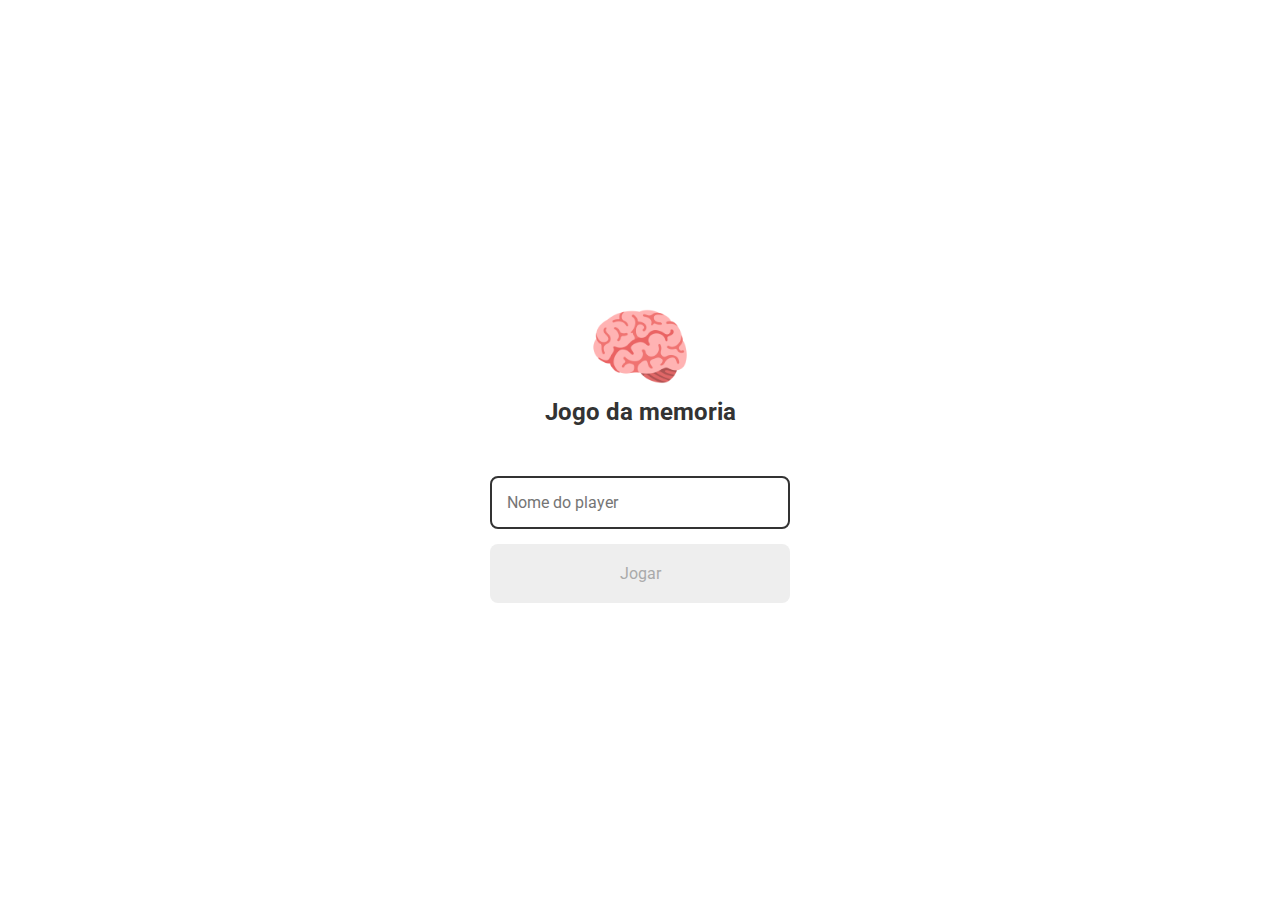
<file: html/index.html>
<!DOCTYPE html>
<html lang="pt-br">
<head>
    <meta charset="UTF-8">
    <meta name="viewport" content="width=device-width, initial-scale=1.0">
    <link rel="stylesheet" href="../css/style.css">
    
    <title>Document</title>
</head>
<body>
    
    <form class="login-form" action="">

        <div class="login_header">
            <img src="../img/brain.png" alt="icone de cerebro">
            <h1>Jogo da memoria</h1>
        </div>

        <input type="text" placeholder="Nome do player" class="login_input">
        <button type="submit" class="botao_login" disabled>Jogar</button>

    </form>

    <script src="../javascript/controll.js"></script>
</body>
</html>
</file>
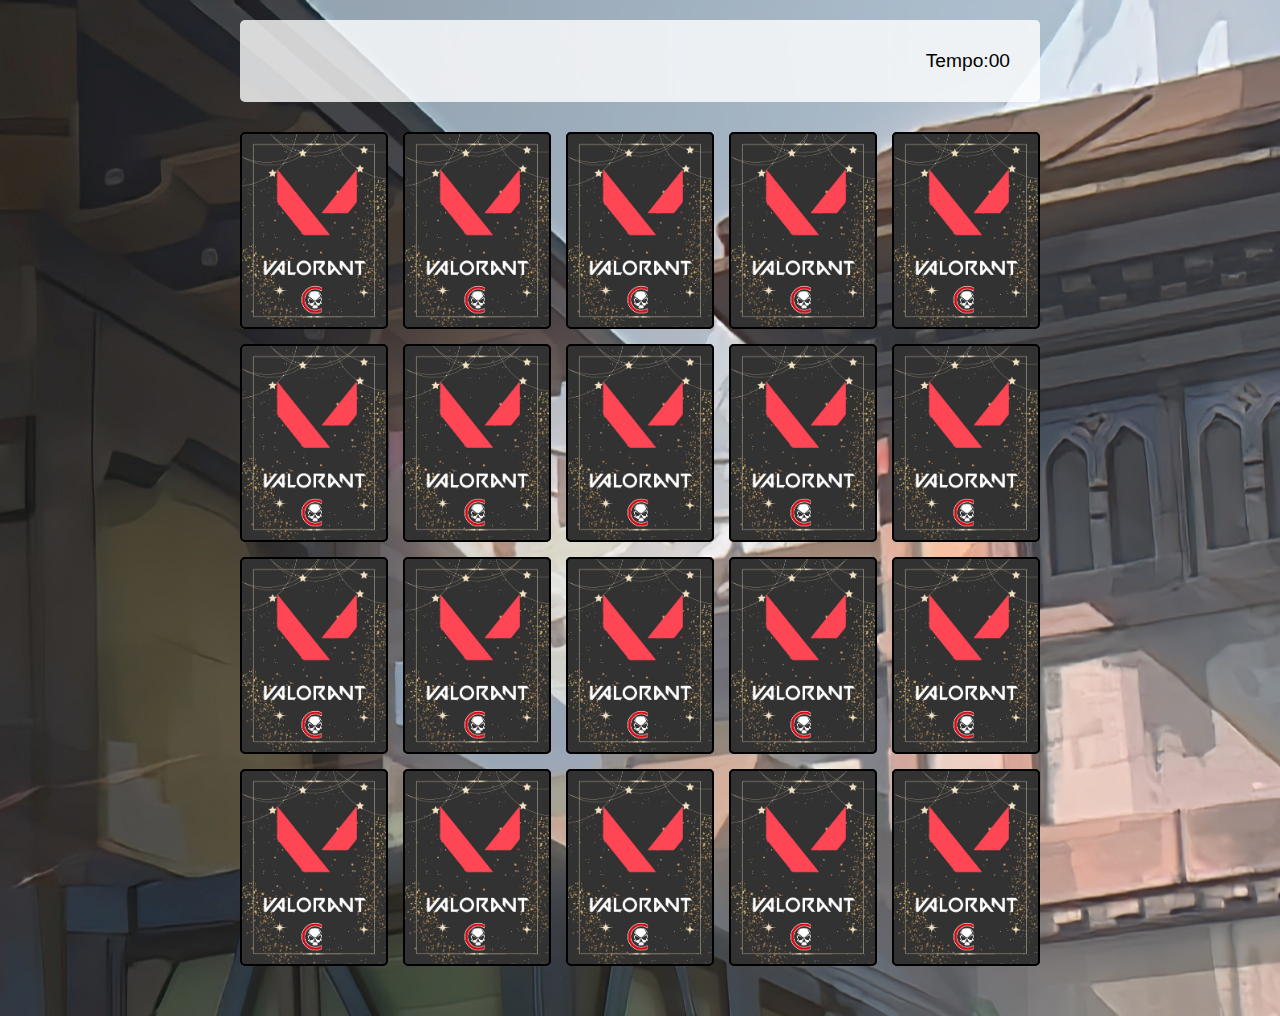
<file: html/game.html>
<!DOCTYPE html>
<html lang="pt-br">
<head>
    <meta charset="UTF-8">
    <meta name="viewport" content="width=device-width, initial-scale=1.0">

    <link rel="stylesheet" href="../css/game.css">

    <title>Jogo da Memoria</title>
</head>
<body>

    <main>
        <header>
            <span class="player"></span>
            <span>Tempo:<span class="timer">00</span> </span>
        </header>
        
            <div class="grid"></div>
    </main>
    


    <script src="../javascript/game.js"></script>
</body>
</html>
</file>
<file: css/game.css>
* {
    font-family: 'REM', sans-serif;
    font-family: 'Roboto', sans-serif;
    margin: 0;
    padding: 0;
    list-style: none;
    box-sizing: border-box;
    border: none;
}

main {
    display: flex;
    flex-direction: column;
    width: 100%;
    background-image: url(../img/valorant-gameplay-1590533223864_v2_4x3.jpg) ;
    min-height: 100vh;
    align-items: center;
    justify-content: center;
    padding: 20px 20px 50px;
}

header {
    display: flex;
    align-items: center;
    justify-content: space-between;
    width: 100%;
    background-color: rgba(255, 255, 255, 0.8);
    font-size: 1.2em;
    max-width: 800px;
    padding: 30px;
    margin: 0 0 30px;
    border-radius: 5px;
}

.grid {
    display: grid;
    width: 100%;
    max-width: 800px;
    grid-template-columns: repeat(5, 1fr);
    gap: 15px;
    margin: 0 auto;
}

.card {
    aspect-ratio: 3/4;
    width: 100%;
    background-color: #333;
    border-radius: 5px;
    position: relative;
    transition: all 400ms ease;
    transform-style: preserve-3d;
    background-color: #ccc;
}

.face {
    width: 100%;
    height: 100%;
    position: absolute;
    background-size: cover;
    background-position: center;
    border: 2px solid #000;
    border-radius: 5px;
    transition: all 400ms ease;
}

.front {
    transform: rotateY(180deg);
}

.back {
    background-image: url(../img/card_back.jpg);
    backface-visibility: hidden;
}

.revel-card {
    transform: rotateY(180deg);
}

.disable-card {
    filter: saturate(0);

}
</file>
<file: css/style.css>
@import url('https://fonts.googleapis.com/css2?family=REM:wght@300;500;900&family=Roboto:wght@500;900&display=swap');

/* RESETAÇÃO DAS CONFIGURAÇÕES PADRÃO */

* {
    font-family: 'REM', sans-serif;
    font-family: 'Roboto', sans-serif;
    margin: 0;
    padding: 0;
    list-style: none;
    box-sizing: border-box;
    border: none;
}

/* lOGIN */

.login-form {
    display: flex;
    flex-direction: column;
    align-items: center;
    height: 100vh;
    justify-content: center;
}

.login_header {
    display: flex;
    align-items: center;
    flex-direction: column;
    justify-content: center;
    margin-bottom: 50px;
}

.login_header img {
    width: 100px;
}

.login_header h1 {
    color: #333;
    font-size: 1.5em;
}

.login_input {
    border: 2px solid #333;
    border-radius: 8px;
    color: #333;
    font-size: 1em;
    margin-bottom: 15px;
    width: 100%;
    max-width: 300px;
    outline: none;
    padding: 15px;
}

.botao_login {
    background-color: red;
    color: #fff;
    padding: 20px;
    max-width: 300px;
    width: 100%;
    border-radius: 8px;
    font-size: 1em;
    box-shadow: 4px 4px 0 black;
    cursor: pointer;
}

.botao_login:disabled {
    background-color: #eee;
    color: #aaa;
    cursor: auto;
    box-shadow: none;
}
</file>
